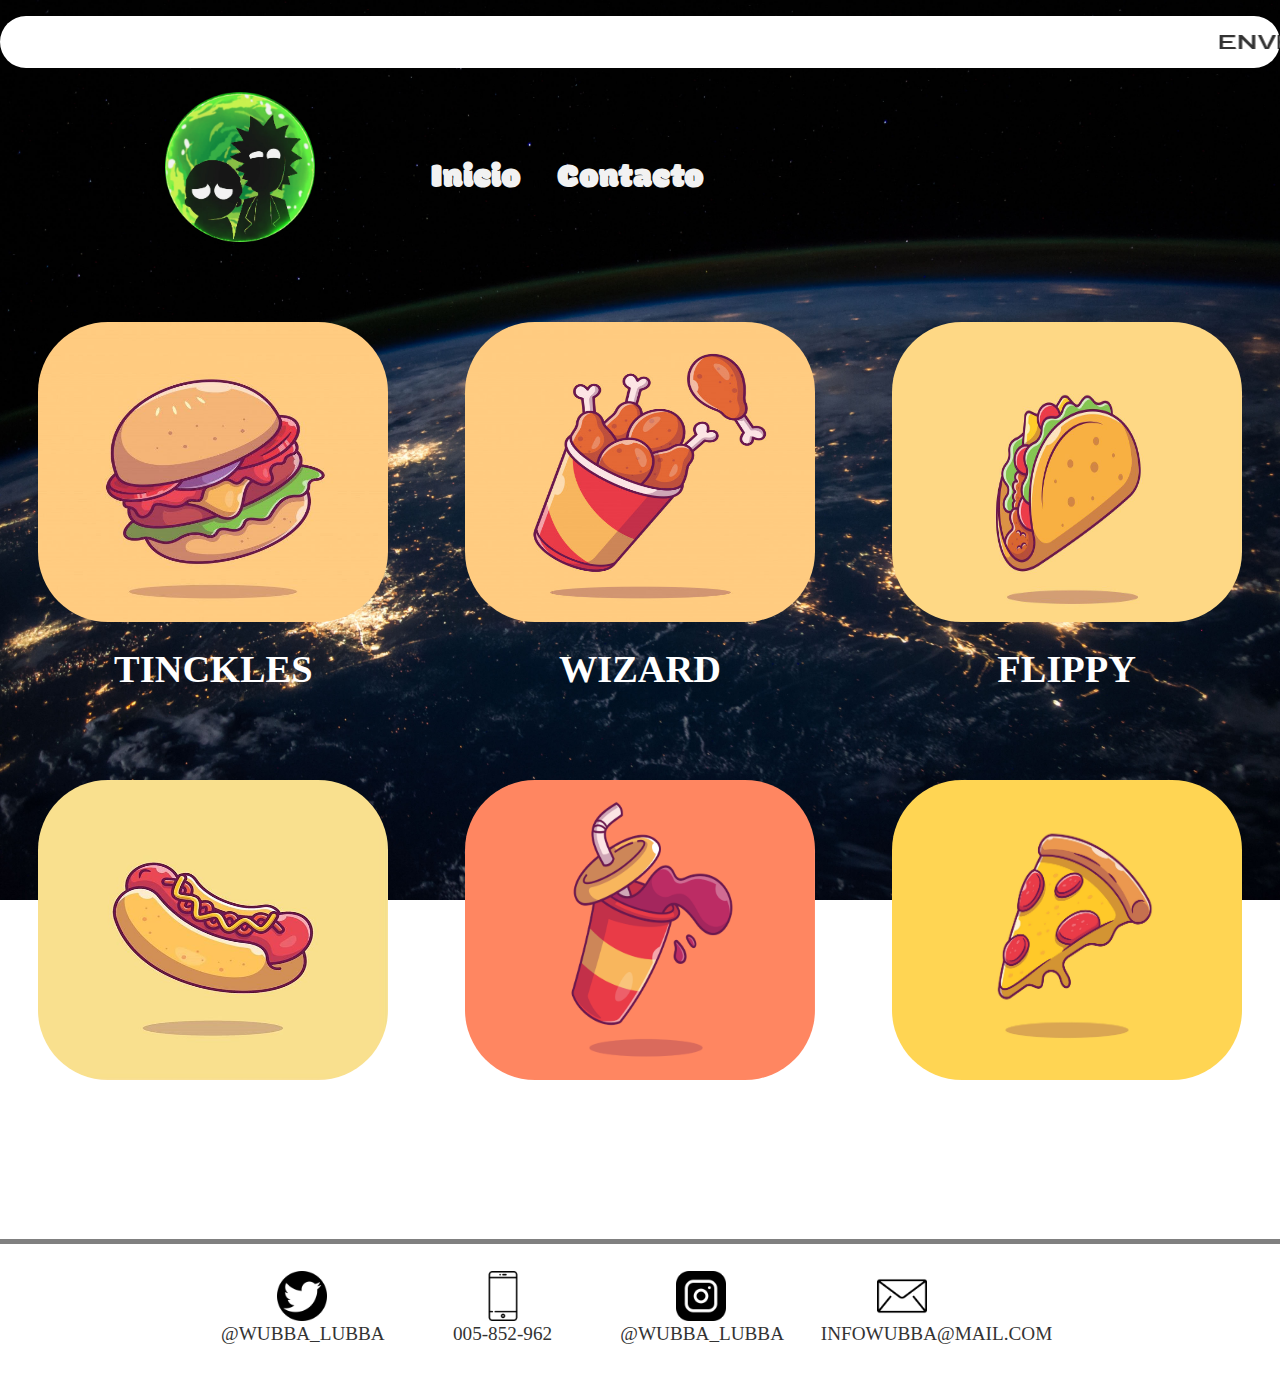
<file: index.html>
<!DOCTYPE html>
<html>
    <head>
        <meta charset="utf-8">
        <meta http-equiv="X-UA-Compatible" content="IE=edge">
        <title>Index</title>
        <meta name="description" content="">
        <meta name="viewport" content="width=device-width, initial-scale=1">
        <link rel="stylesheet" href="client-side-js/css/menus.css"> 
        <link href="https://fonts.googleapis.com/css2?family=Architects+Daughter&display=swap" rel="stylesheet">
        <link rel="preconnect" href="https://fonts.gstatic.com">
        <link href="https://fonts.googleapis.com/css2?family=Architects+Daughter&display=swap" rel="stylesheet"> 
        <link rel="preconnect" href="https://fonts.gstatic.com">
        <link href="https://fonts.googleapis.com/css2?family=Modak&display=swap" rel="stylesheet">
        <link rel="preconnect" href="https://fonts.gstatic.com">
        <link href="https://fonts.googleapis.com/css2?family=Goldman:wght@700&display=swap" rel="stylesheet">
        <link rel="preconnect" href="https://fonts.gstatic.com">
        <link href="https://fonts.googleapis.com/css2?family=Lobster&display=swap" rel="stylesheet">
        <link rel="icon" type="image/ico" href="client-side-js/img/favicon.ico">
    </head>
    <body>    
        <marquee>ENVIO GRATUITO A TODAS LAS DIMENSIONES POR PEDIDOS SUPERIORES A 50$</marquee>
        <header class="header">
            <div class="container logo-nav-container">
                <a class="logo" href="/WebScraping/index.html">
                    <img src="client-side-js/img/LOGOCIRCULO.png" alt="Logo Página Web"></img>
                    <nav class="navigation">
                        <ul>
                            <li><a href="/index.html">Inicio</a></li>
                            <li><a href="/client-side-js/contacto.html">Contacto</a></li>
                        </ul>       
                    </nav>
                </a>
            </div>
        </header>
        <main class="main">
            <div class="imagenes">
                <div>
                    <a href="/client-side-js/Tinkles.html"><img class="wh" src="client-side-js/img/comida1.jpg"  width="350" height="300"></img></a>
                    <h1>TINCKLES</h1>
                </div>
                <div>
                    <a href="/client-side-js/Wizard.html"><img class="wh" src="client-side-js/img/comida5.jpg"  width="350" height="300"></img></a>
                    <h1>WIZARD</h1>
                </div>
                <div>
                    <a href="/client-side-js/Flippy.html"><img class="wh" src="client-side-js/img/comida3.jpg"  width="350" height="300"></img></a>
                    <h1>FLIPPY</h1>
                </div>
            </div>
            <div class="imagenes">
                <div>
                    <a href="/client-side-js/Zigeriano.html"><img class="wh" src="client-side-js/img/comida2.png" width="350" height="300"></img></a>
                    <h1>ZIGERIANO</h1>
                </div>
                <div>
                    <a href="/client-side-js/Nebulon.html"><img class="wh" src="client-side-js/img/comida6.png" width="350" height="300"></img></a>
                    <h1>NEBULON</h1>
                </div>
                <div>
                    <a href="/client-side-js/Cyborg.html"><img class="wh" src="client-side-js/img/comida4.jpg" width="350" height="300"></img></a>
                    <h1>CYBORG</h1>
                </div>
            </div>    
        </main>

        <footer class="footer">
            <div class="container">
                <ul>
                    <li><img src="client-side-js/img/logotipo-social-de-twitter.png">@WUBBA_LUBBA</li>
                    <li><img src="client-side-js/img/telefono-movil.png">005-852-962</li>
                    <li><img src="client-side-js/img/instagram.png">@WUBBA_LUBBA</li>
                    <li><img src="client-side-js/img/mail.png">INFOWUBBA@MAIL.COM</li>
                </ul>

            </div>
        </footer>
        <script src="" async defer></script>
    </body>
</html>
</file>
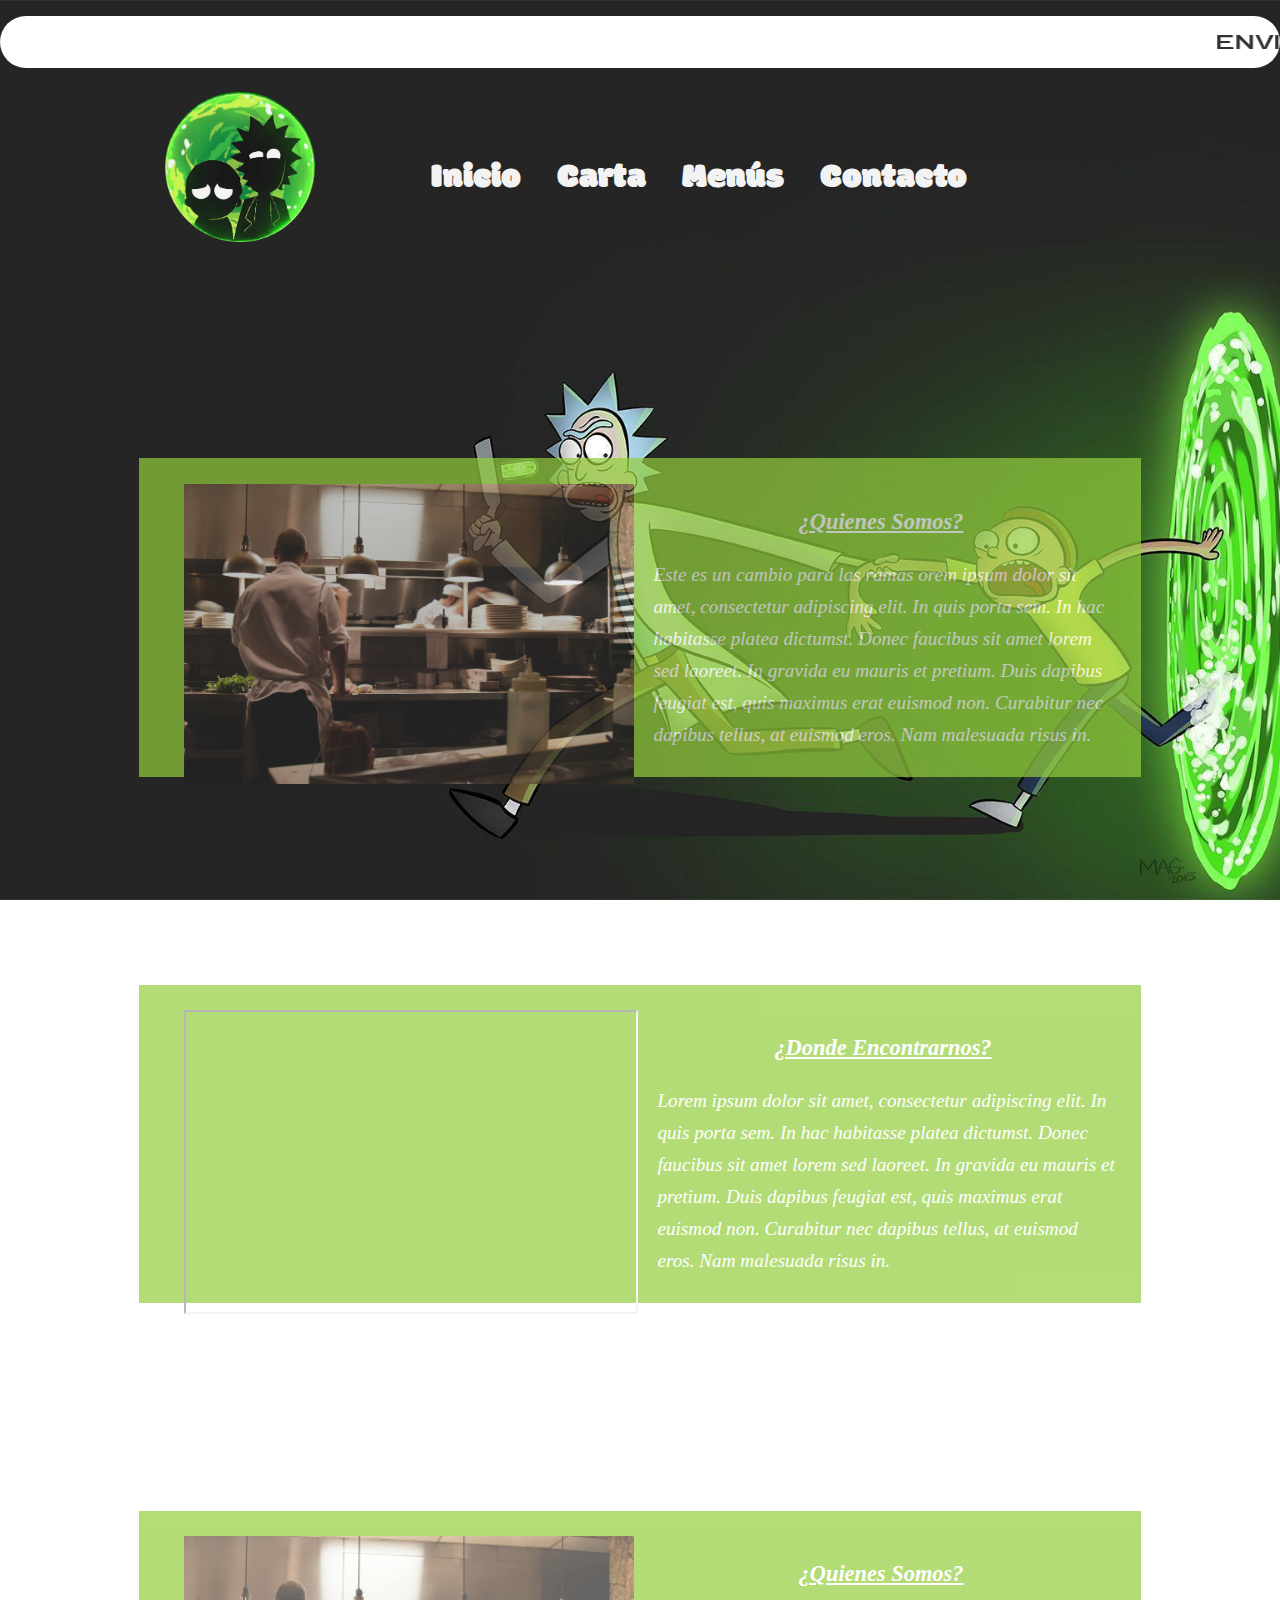
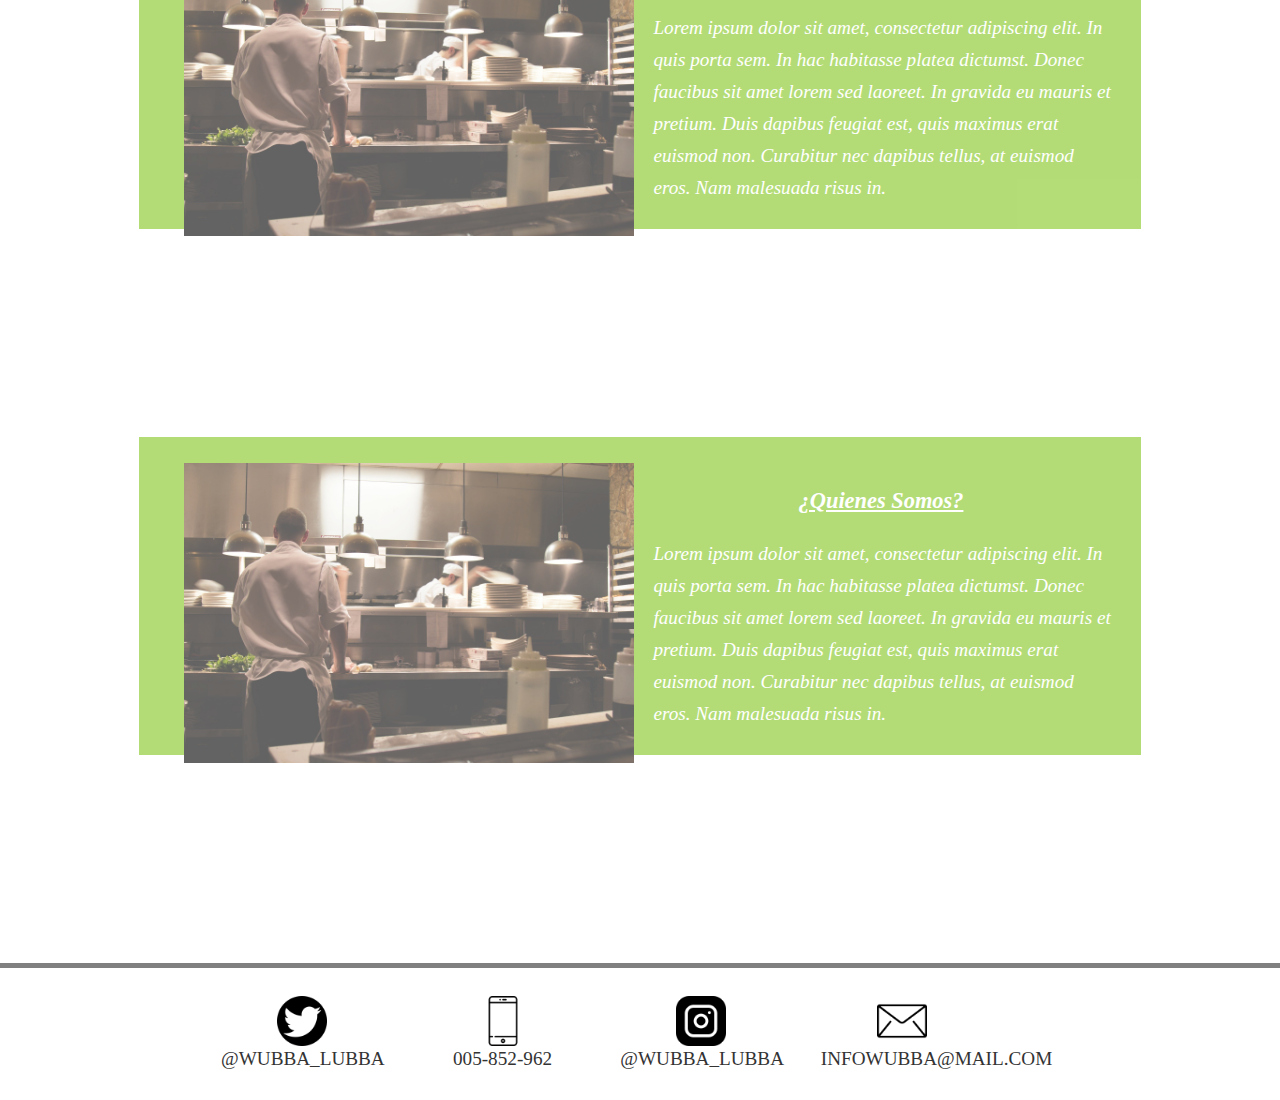
<file: client-side-js/index.html>
<!DOCTYPE html>
<html>
    <head>
        <meta charset="utf-8">
        <meta http-equiv="X-UA-Compatible" content="IE=edge">
        <title></title>
        <meta name="description" content="">
        <meta name="viewport" content="width=device-width, initial-scale=1">
        <link rel="stylesheet" href="css/index.css">
        <link rel="preconnect" href="https://fonts.gstatic.com">
    <link href="https://fonts.googleapis.com/css2?family=Architects+Daughter&display=swap" rel="stylesheet">
    <link rel="preconnect" href="https://fonts.gstatic.com">
    <link href="https://fonts.googleapis.com/css2?family=Architects+Daughter&display=swap" rel="stylesheet"> 
    <link rel="preconnect" href="https://fonts.gstatic.com">
    <link href="https://fonts.googleapis.com/css2?family=Modak&display=swap" rel="stylesheet">
    <link rel="preconnect" href="https://fonts.gstatic.com">
    <link href="https://fonts.googleapis.com/css2?family=Goldman:wght@700&display=swap" rel="stylesheet">
    <link rel="preconnect" href="https://fonts.gstatic.com">
    <link href="https://fonts.googleapis.com/css2?family=Lobster&display=swap" rel="stylesheet">
    <link rel="icon" type="image/ico" href="img/favicon.ico">
    </head>
    <body>    
        <marquee>ENVIO GRATUITO A TODAS LAS DIMENSIONES POR PEDIDOS SUPERIORES A 50$</marquee>
        <header class="header">
            <div class="container logo-nav-container">
                <a class="logo" href="">
                    <img src="img/LOGOCIRCULO.png" alt="Logo Página Web">
                    <nav class="navigation">
                        <ul>
                            <li><a href="https://sgonzalezb.github.io/Web_Scraping/index.html">Inicio</a></li>
                            <li><a href="">Carta</a></li>
                            <li><a href="https://sgonzalezb.github.io/Web_Scraping/menus2.html">Menús</a></li>
                            <li><a href="">Contacto</a></li>
                        </ul>       
                    </nav>
                </a>
            </div>
        </header>
        
        <main class="main">
            <div class="container">
                <img src="img/cocina_1.jpg">
                <h1>¿Quienes Somos?</h1>
                <p>Este es un cambio para las ramas orem ipsum dolor sit amet, consectetur adipiscing elit. In quis porta sem. In hac habitasse platea dictumst. Donec faucibus sit amet lorem sed laoreet. In gravida eu mauris et pretium. Duis dapibus feugiat est, quis maximus erat euismod non. Curabitur nec dapibus tellus, at euismod eros. Nam malesuada risus in.  </p>  
            </div>
            
            <div class="container">
                <iframe src="https://www.google.com/maps/embed?pb=!1m18!1m12!1m3!1d668.6193266368896!2d3.3337432693433033!3d39.54591481900897!2m3!1f0!2f0!3f0!3m2!1i1024!2i768!4f13.1!3m3!1m2!1s0x129646cbde59e949%3A0x8d6a712572a6d3fd!2sForn%20De%20Can%20MONSERRAT!5e0!3m2!1sca!2ses!4v1605657448408!5m2!1sca!2ses" ></iframe>
                <h1 style="text-align: center;">¿Donde Encontrarnos?</h1>
                <p>Lorem ipsum dolor sit amet, consectetur adipiscing elit. In quis porta sem. In hac habitasse platea dictumst. Donec faucibus sit amet lorem sed laoreet. In gravida eu mauris et pretium. Duis dapibus feugiat est, quis maximus erat euismod non. Curabitur nec dapibus tellus, at euismod eros. Nam malesuada risus in.  </p>  
            </div>


            <div class="container">
                <img src="img/cocina_1.jpg" >
                <h1>¿Quienes Somos?</h1>
                <p>Lorem ipsum dolor sit amet, consectetur adipiscing elit. In quis porta sem. In hac habitasse platea dictumst. Donec faucibus sit amet lorem sed laoreet. In gravida eu mauris et pretium. Duis dapibus feugiat est, quis maximus erat euismod non. Curabitur nec dapibus tellus, at euismod eros. Nam malesuada risus in.  </p>  
            </div>


            <div class="container">
                <img src="img/cocina_1.jpg">
                <h1>¿Quienes Somos?</h1>
                <p>Lorem ipsum dolor sit amet, consectetur adipiscing elit. In quis porta sem. In hac habitasse platea dictumst. Donec faucibus sit amet lorem sed laoreet. In gravida eu mauris et pretium. Duis dapibus feugiat est, quis maximus erat euismod non. Curabitur nec dapibus tellus, at euismod eros. Nam malesuada risus in.  </p>  
            </div>
        </main>

        <footer class="footer">
            <div class="container">
                <ul>
                    <li><img src="img/logotipo-social-de-twitter.png">@WUBBA_LUBBA</li>
                    <li><img src="img/telefono-movil.png">005-852-962</li>
                    <li><img src="img/instagram.png">@WUBBA_LUBBA</li>
                    <li><img src="img/mail.png">INFOWUBBA@MAIL.COM</li>
                </ul>
            </div>
        </footer>
        <script src="" async defer></script>
    </body>
</html>
</file>
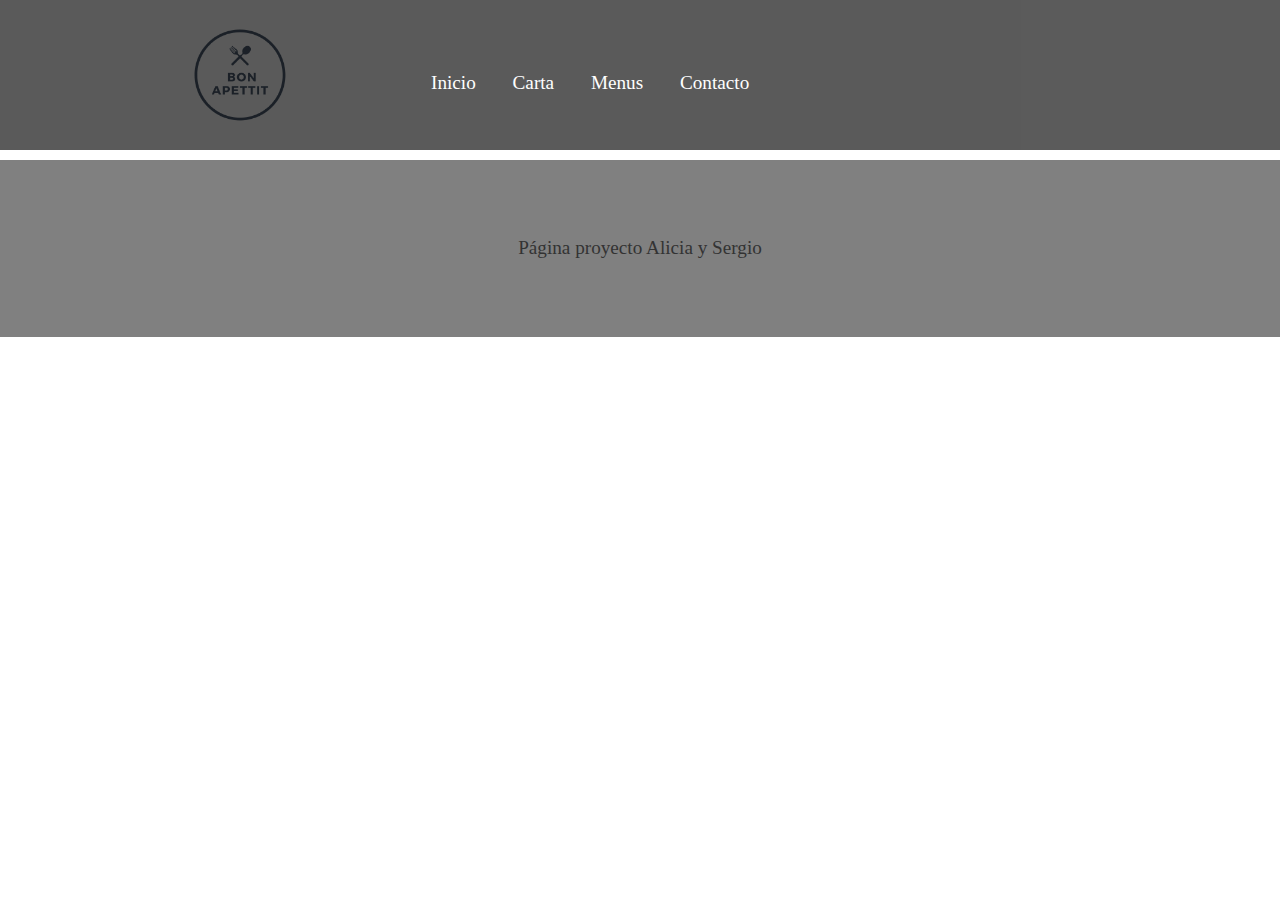
<file: español.html>
<!DOCTYPE <!DOCTYPE html>
<html>
    <head>
        <meta charset="utf-8">
        <meta http-equiv="X-UA-Compatible" content="IE=edge">
        <title></title>
        <meta name="description" content="">
        <meta name="viewport" content="width=device-width, initial-scale=1">
        <link rel="stylesheet" href="css/menus.css">
    </head>
    <body>
        <header class="header">
            <div class="container logo-nav-container">
                <a class="logo" href="">
                    <img src="img/logosinfondo.png" alt="Logo Página Web">
                    <nav class="navigation">
                        <ul>
                            <li><a href="index.html">Inicio</a></li>
                            <li><a href="">Carta</a></li>
                            <li><a href="menus2.html">Menus</a></li>
                            <li><a href="">Contacto</a></li>
                        </ul>       
                    </nav>
                </a>
            </div>
        </header>
    <div class="menus">
    
    <main>









    
    
    
    
    
    </main>
    </div>
        <footer class="footer">
            <div class="container">
                <p>Página proyecto Alicia y Sergio</p>
            </div>
        </footer>
    
            <script src="" async defer></script>
        </body>
    </html>
</file>
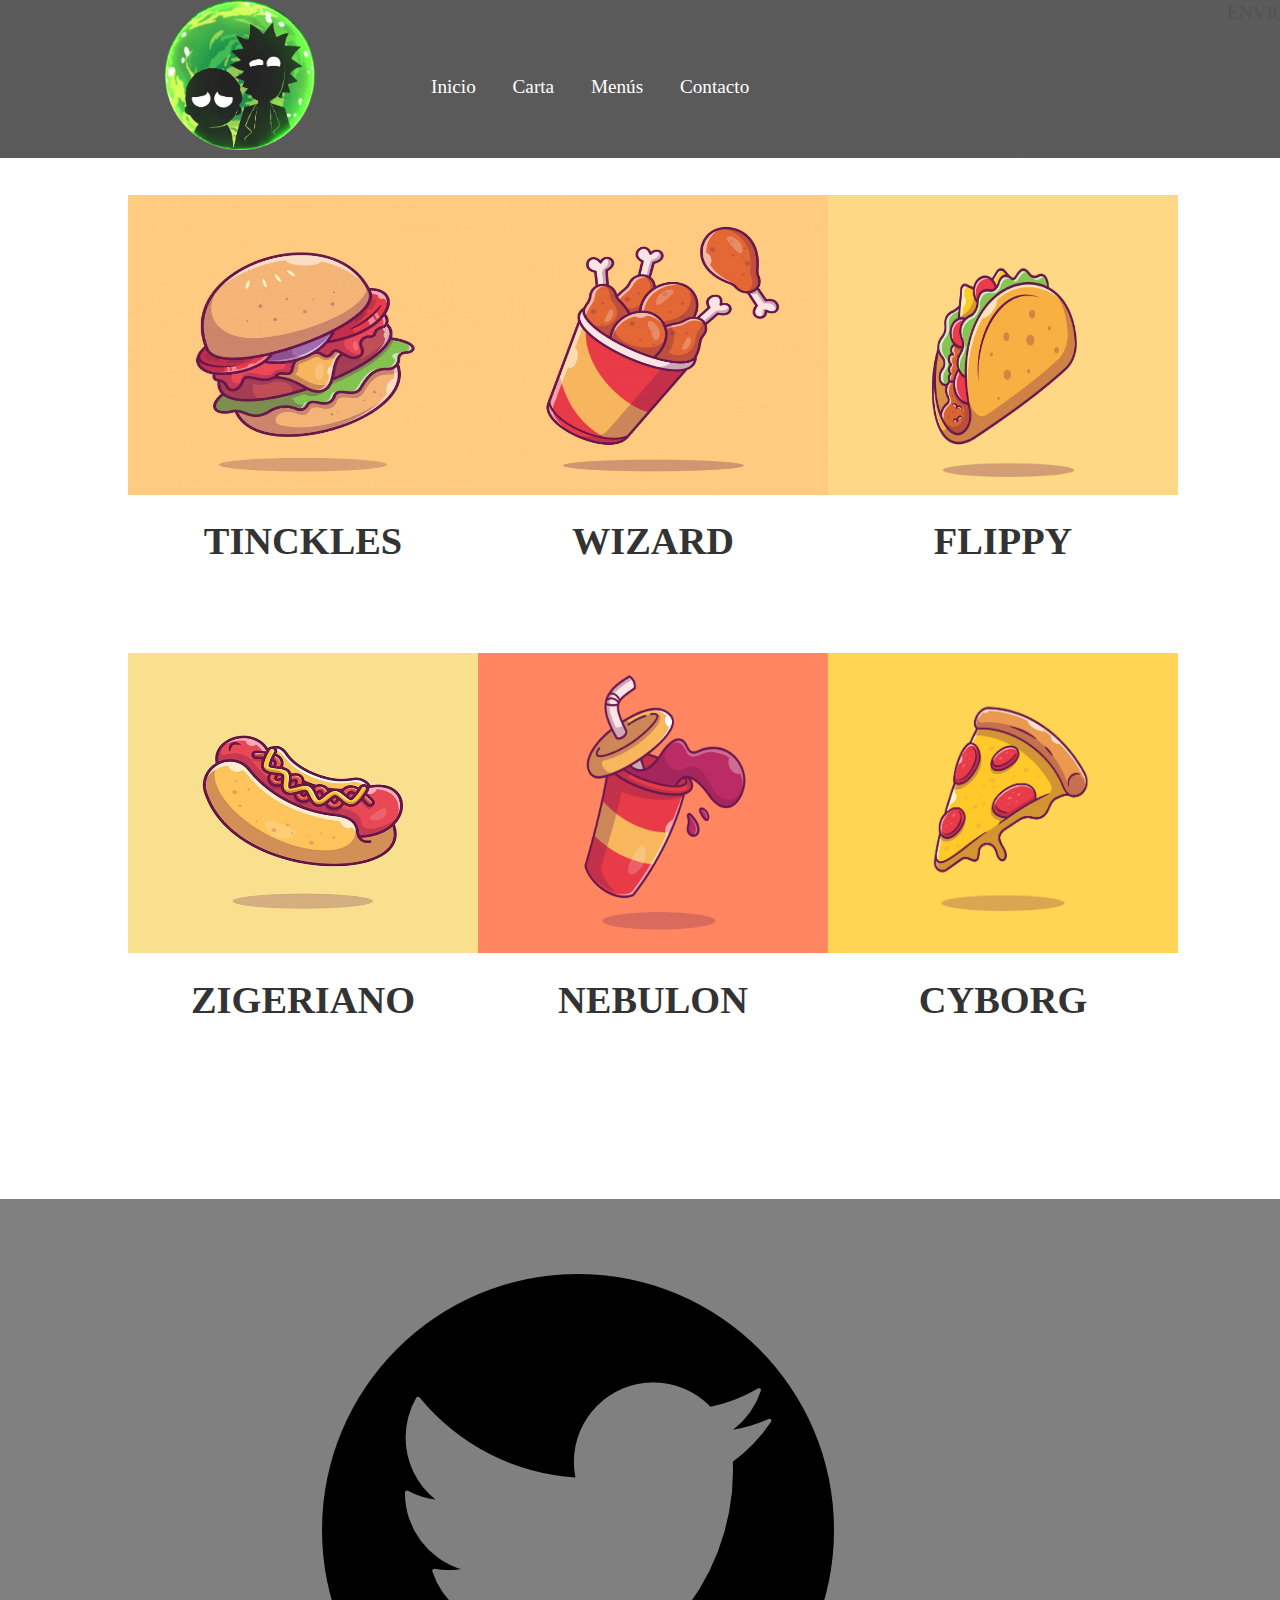
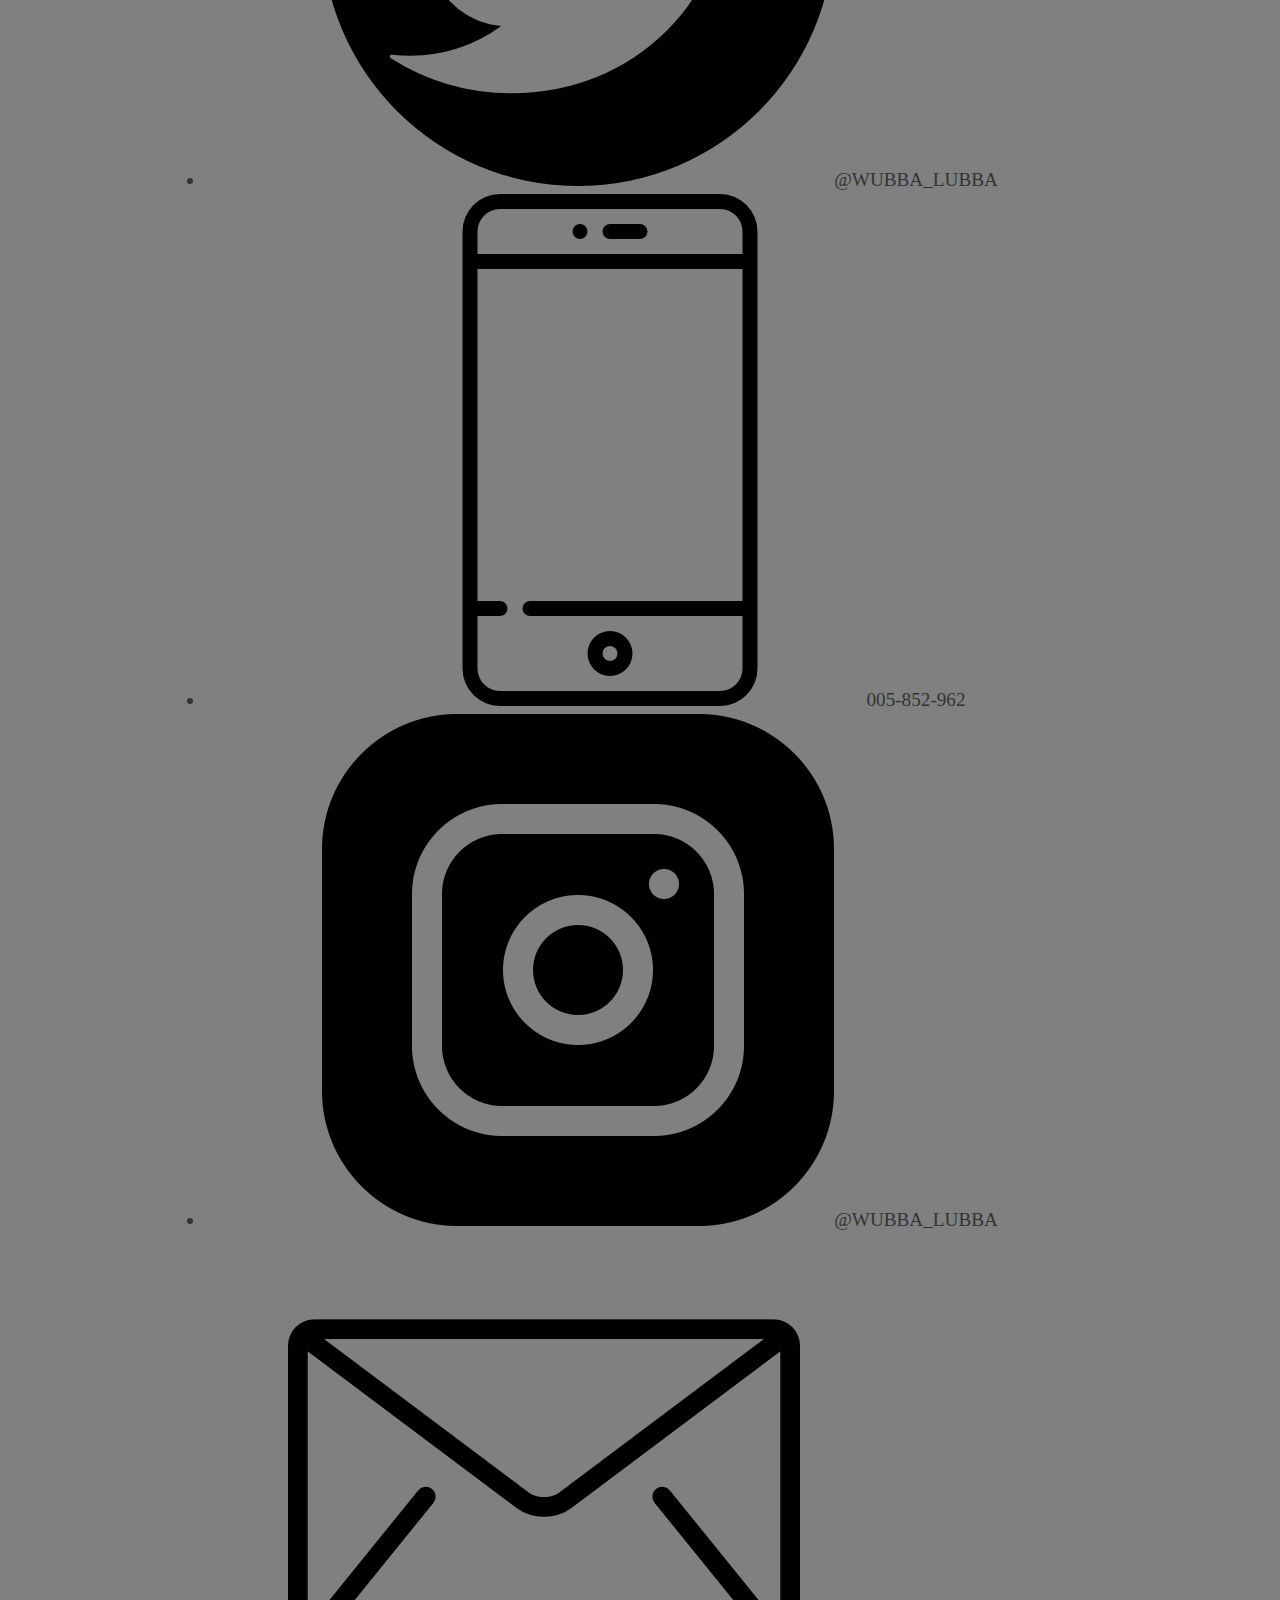
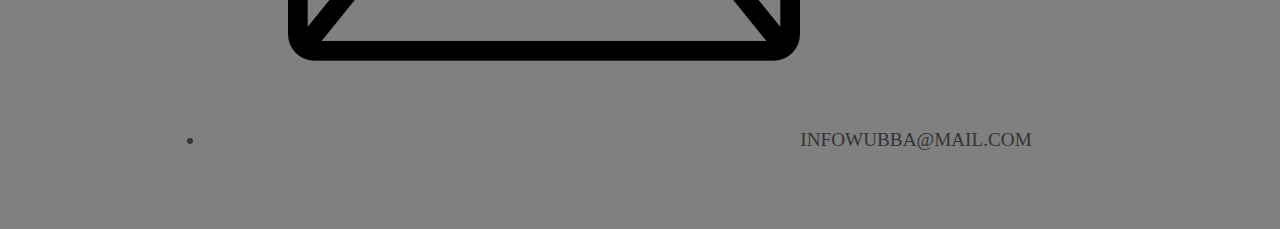
<file: menus2.html>
<!DOCTYPE html>
<html>
    <head>
        <meta charset="utf-8">
        <meta http-equiv="X-UA-Compatible" content="IE=edge">
        <title></title>
        <meta name="description" content="">
        <meta name="viewport" content="width=device-width, initial-scale=1">
        <link rel="stylesheet" href="css/menus.css">
        <link href="https://fonts.googleapis.com/css2?family=Architects+Daughter&display=swap" rel="stylesheet">
        <link rel="preconnect" href="https://fonts.gstatic.com">
        <link href="https://fonts.googleapis.com/css2?family=Architects+Daughter&display=swap" rel="stylesheet"> 
        <link rel="preconnect" href="https://fonts.gstatic.com">
        <link href="https://fonts.googleapis.com/css2?family=Modak&display=swap" rel="stylesheet">
        <link rel="preconnect" href="https://fonts.gstatic.com">
        <link href="https://fonts.googleapis.com/css2?family=Goldman:wght@700&display=swap" rel="stylesheet">
        <link rel="preconnect" href="https://fonts.gstatic.com">
        <link href="https://fonts.googleapis.com/css2?family=Lobster&display=swap" rel="stylesheet">
        <link rel="icon" type="image/ico" href="img/favicon.ico">
    </head>
    <body>    
        <marquee>ENVIO GRATUITO A TODAS LAS DIMENSIONES POR PEDIDOS SUPERIORES A 50$</marquee>
        <header class="header">
            <div class="container logo-nav-container">
                <a class="logo" href="">
                    <img src="img/LOGOCIRCULO.png" alt="Logo Página Web">
                    <nav class="navigation">
                        <ul>
                            <li><a href="https://sgonzalezb.github.io/Web_Scraping/index.html">Inicio</a></li>
                            <li><a href="">Carta</a></li>
                            <li><a href="https://sgonzalezb.github.io/Web_Scraping/menus2.html">Menús</a></li>
                            <li><a href="">Contacto</a></li>
                        </ul>       
                    </nav>
                </a>
            </div>
        </header>
        <main class="main">
            <div class="imagenes">
                <div>
                    <a href="https://sgonzalezb.github.io/Web_Scraping/Tinkles.html"><img class="wh" src="img/comida1.jpg"  width="350" height="300"></img></a>
                    <h1>TINCKLES</h1>
                </div>
                <div>
                    <a href="https://sgonzalezb.github.io/Web_Scraping/Wizard.html"><img class="wh" src="img/comida5.jpg"  width="350" height="300"></img></a>
                    <h1>WIZARD</h1>
                </div>
                <div>
                    <a href="https://sgonzalezb.github.io/Web_Scraping/Flippy.html"><img class="wh" src="img/comida3.jpg"  width="350" height="300"></img></a>
                    <h1>FLIPPY</h1>
                </div>
            </div>
            <div class="imagenes">
                <div>
                    <a href="https://sgonzalezb.github.io/Web_Scraping/Zigeriano.html"><img class="wh" src="img/comida2.png" width="350" height="300"></img></a>
                    <h1>ZIGERIANO</h1>
                </div>
                <div>
                    <a href="https://sgonzalezb.github.io/Web_Scraping/Nebulon.html"><img class="wh" src="img/comida6.png" width="350" height="300"></img></a>
                    <h1>NEBULON</h1>
                </div>
                <div>
                    <a href="https://sgonzalezb.github.io/Web_Scraping/Cyborg.html"><img class="wh" src="img/comida4.jpg" width="350" height="300"></img></a>
                    <h1>CYBORG</h1>
                </div>
            </div>    
        </main>

        <footer class="footer">
            <div class="container">
                <ul>
                    <li><img src="img/logotipo-social-de-twitter.png">@WUBBA_LUBBA</li>
                    <li><img src="img/telefono-movil.png">005-852-962</li>
                    <li><img src="img/instagram.png">@WUBBA_LUBBA</li>
                    <li><img src="img/mail.png">INFOWUBBA@MAIL.COM</li>
                </ul>

            </div>
        </footer>
        <script src="" async defer></script>
    </body>
</html>
</file>
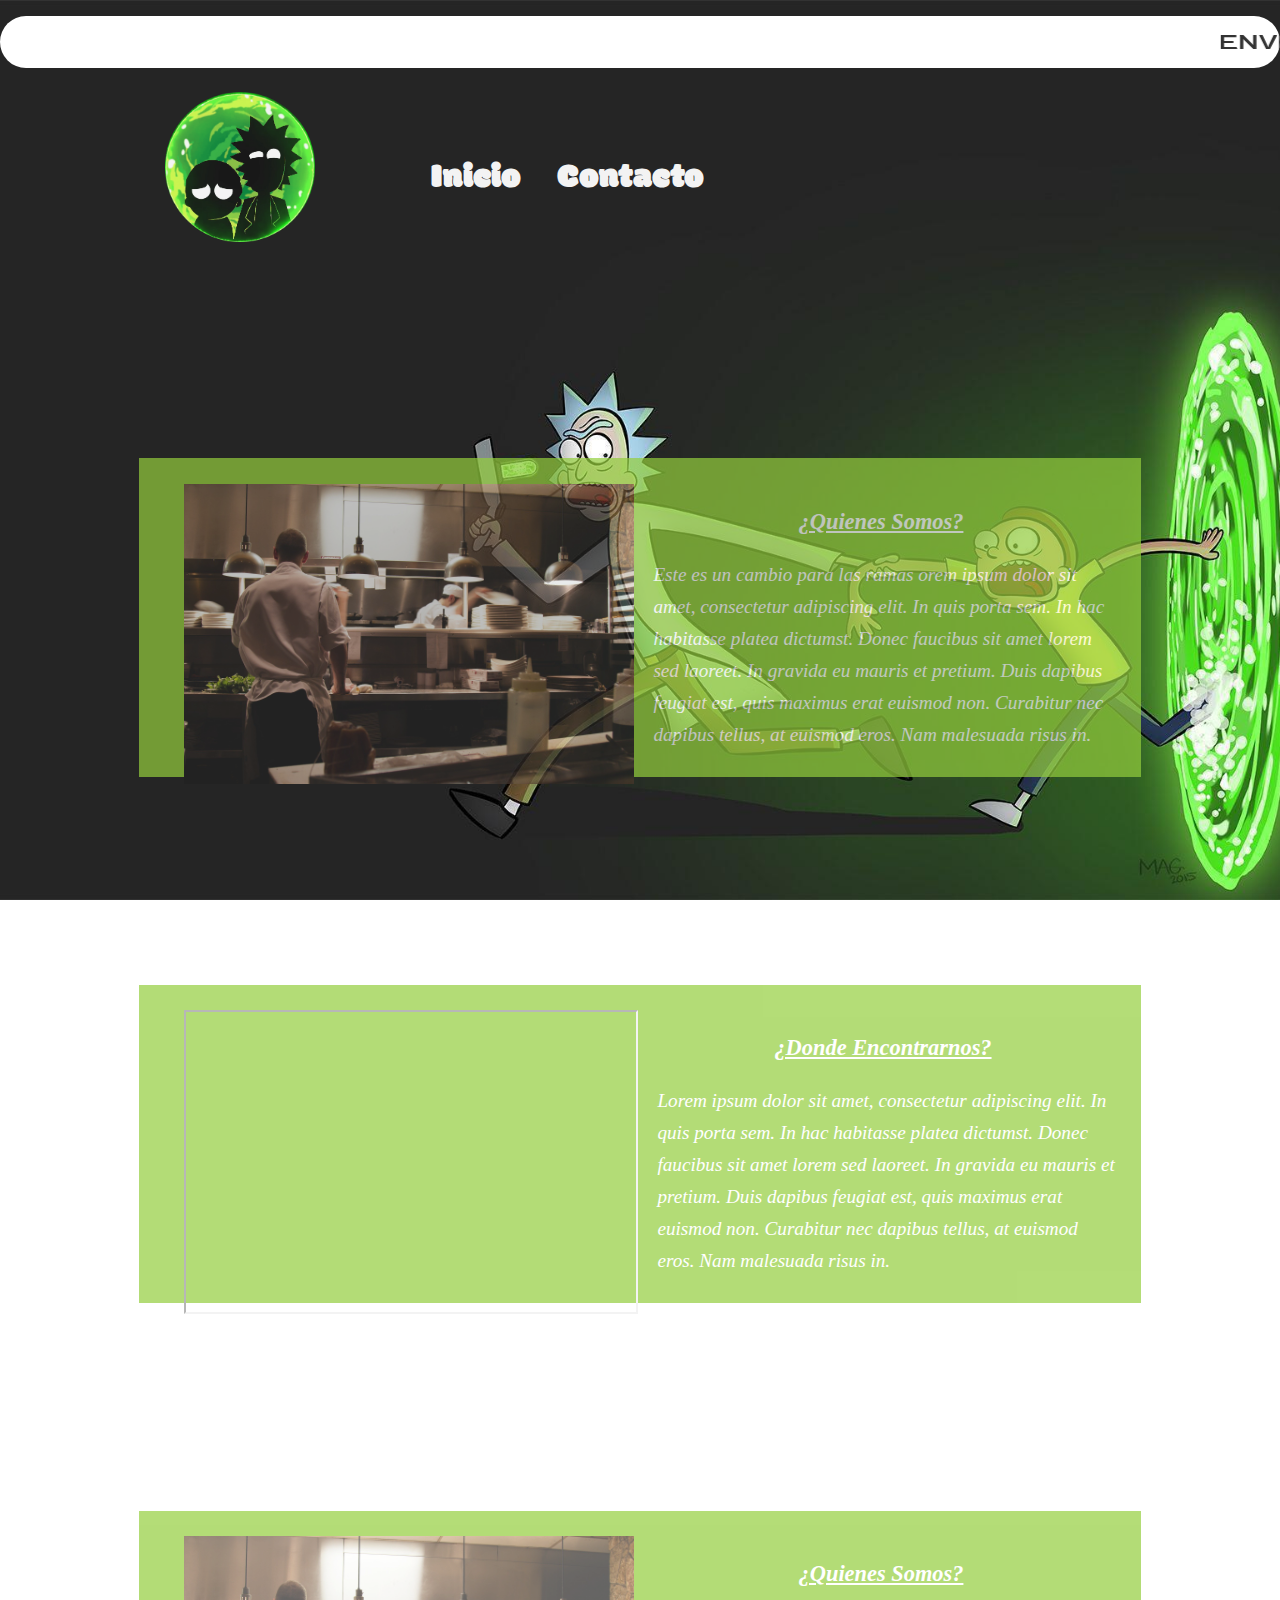
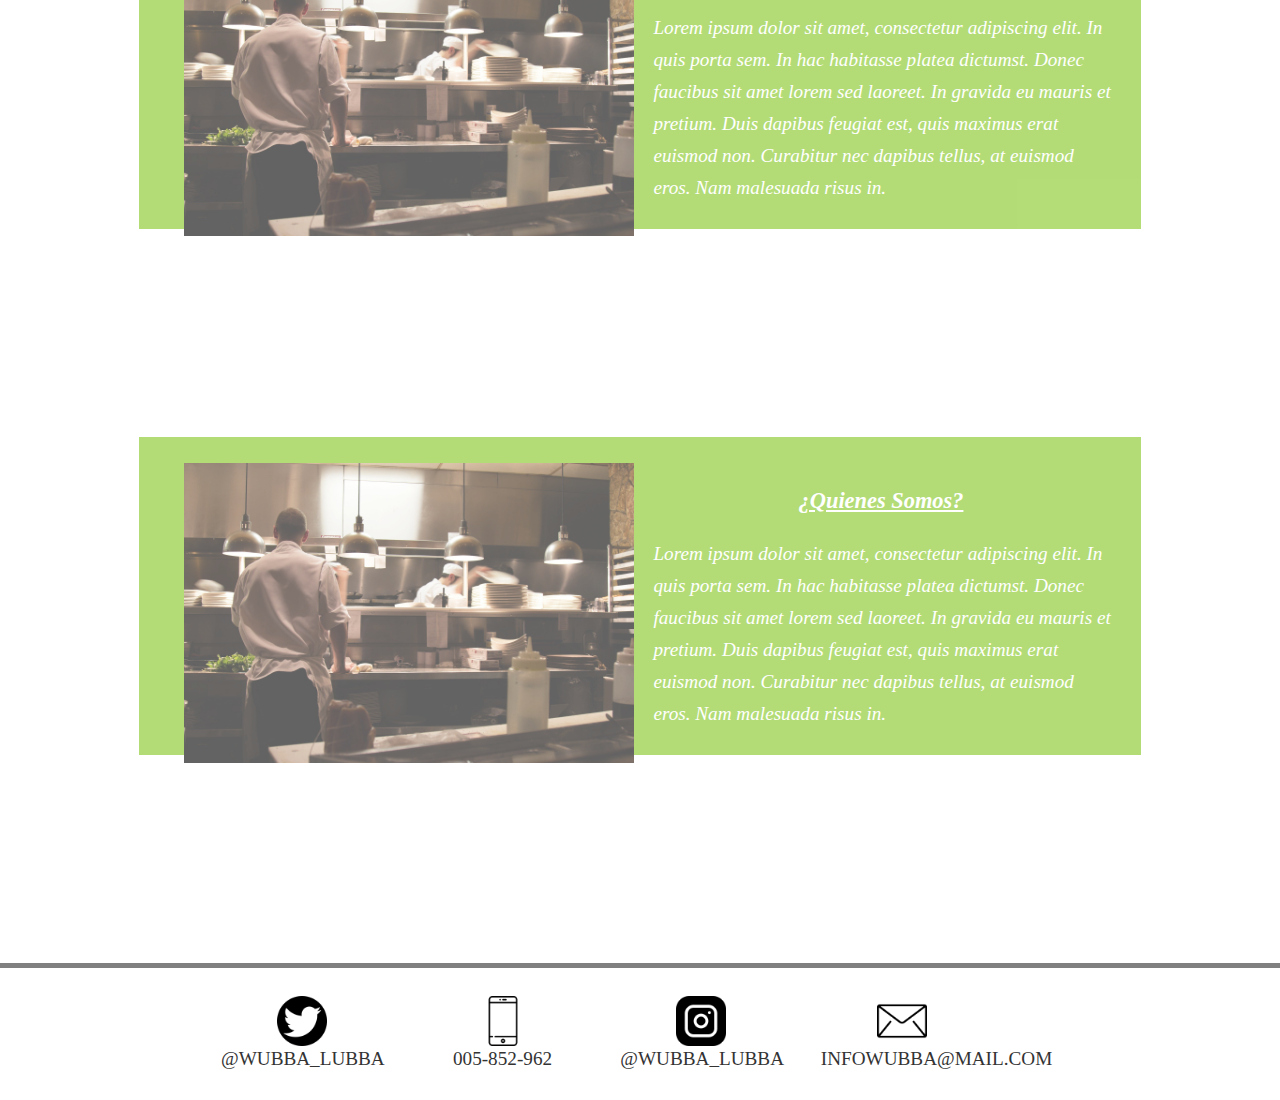
<file: client-side-js/contacto.html>
<!DOCTYPE html>
<html>
    <head>
        <meta charset="utf-8">
        <meta http-equiv="X-UA-Compatible" content="IE=edge">
        <title>Contacto</title>
        <meta name="description" content="">
        <meta name="viewport" content="width=device-width, initial-scale=1">
        <link rel="stylesheet" href="css/index.css">
        <link rel="preconnect" href="https://fonts.gstatic.com">
    <link href="https://fonts.googleapis.com/css2?family=Architects+Daughter&display=swap" rel="stylesheet">
    <link rel="preconnect" href="https://fonts.gstatic.com">
    <link href="https://fonts.googleapis.com/css2?family=Architects+Daughter&display=swap" rel="stylesheet"> 
    <link rel="preconnect" href="https://fonts.gstatic.com">
    <link href="https://fonts.googleapis.com/css2?family=Modak&display=swap" rel="stylesheet">
    <link rel="preconnect" href="https://fonts.gstatic.com">
    <link href="https://fonts.googleapis.com/css2?family=Goldman:wght@700&display=swap" rel="stylesheet">
    <link rel="preconnect" href="https://fonts.gstatic.com">
    <link href="https://fonts.googleapis.com/css2?family=Lobster&display=swap" rel="stylesheet">
    <link rel="icon" type="image/ico" href="img/favicon.ico">
    </head>
    <body>    
        <marquee>ENVIO GRATUITO A TODAS LAS DIMENSIONES POR PEDIDOS SUPERIORES A 50$</marquee>
        <header class="header">
            <div class="container logo-nav-container">
                <a class="logo" href="">
                    <img src="img/LOGOCIRCULO.png" alt="Logo Página Web"></img>
                    <nav class="navigation">
                        <ul>
                            <li><a href="/index.html">Inicio</a></li>
                            <li><a href="/client-side-js/contacto.html">Contacto</a></li>
                        </ul>       
                    </nav>
                </a>
            </div>
        </header>
        
        <main class="main">
            <div class="container">
                <img src="img/cocina_1.jpg">
                <h1>¿Quienes Somos?</h1>
                <p>Este es un cambio para las ramas orem ipsum dolor sit amet, consectetur adipiscing elit. In quis porta sem. In hac habitasse platea dictumst. Donec faucibus sit amet lorem sed laoreet. In gravida eu mauris et pretium. Duis dapibus feugiat est, quis maximus erat euismod non. Curabitur nec dapibus tellus, at euismod eros. Nam malesuada risus in.  </p>  
            </div>
            
            <div class="container">
                <iframe src="https://www.google.com/maps/embed?pb=!1m18!1m12!1m3!1d668.6193266368896!2d3.3337432693433033!3d39.54591481900897!2m3!1f0!2f0!3f0!3m2!1i1024!2i768!4f13.1!3m3!1m2!1s0x129646cbde59e949%3A0x8d6a712572a6d3fd!2sForn%20De%20Can%20MONSERRAT!5e0!3m2!1sca!2ses!4v1605657448408!5m2!1sca!2ses" ></iframe>
                <h1 style="text-align: center;">¿Donde Encontrarnos?</h1>
                <p>Lorem ipsum dolor sit amet, consectetur adipiscing elit. In quis porta sem. In hac habitasse platea dictumst. Donec faucibus sit amet lorem sed laoreet. In gravida eu mauris et pretium. Duis dapibus feugiat est, quis maximus erat euismod non. Curabitur nec dapibus tellus, at euismod eros. Nam malesuada risus in.  </p>  
            </div>


            <div class="container">
                <img src="img/cocina_1.jpg" >
                <h1>¿Quienes Somos?</h1>
                <p>Lorem ipsum dolor sit amet, consectetur adipiscing elit. In quis porta sem. In hac habitasse platea dictumst. Donec faucibus sit amet lorem sed laoreet. In gravida eu mauris et pretium. Duis dapibus feugiat est, quis maximus erat euismod non. Curabitur nec dapibus tellus, at euismod eros. Nam malesuada risus in.  </p>  
            </div>


            <div class="container">
                <img src="img/cocina_1.jpg">
                <h1>¿Quienes Somos?</h1>
                <p>Lorem ipsum dolor sit amet, consectetur adipiscing elit. In quis porta sem. In hac habitasse platea dictumst. Donec faucibus sit amet lorem sed laoreet. In gravida eu mauris et pretium. Duis dapibus feugiat est, quis maximus erat euismod non. Curabitur nec dapibus tellus, at euismod eros. Nam malesuada risus in.  </p>  
            </div>
        </main>

        <footer class="footer">
            <div class="container">
                <ul>
                    <li><img src="img/logotipo-social-de-twitter.png">@WUBBA_LUBBA</li>
                    <li><img src="img/telefono-movil.png">005-852-962</li>
                    <li><img src="img/instagram.png">@WUBBA_LUBBA</li>
                    <li><img src="img/mail.png">INFOWUBBA@MAIL.COM</li>
                </ul>
            </div>
        </footer>
        <script src="" async defer></script>
    </body>
</html>
</file>
<file: client-side-js/css/menus.css>
body{
    position: relative;
    background-image: url(../img/nasa-Q1p7bh3SHj8-unsplash.jpg);
    
    font-family: georgia,times,serif;
    background-size: cover ;
    background-position: center;
    background-attachment: fixed;
    color: #333;
    font-size: 1.2rem;
    line-height: 1.4em;
    margin: 0;
}

marquee{
    font-size: 25px;
    background-color: #FFFFFF;
    padding: 0.8rem;
    font-family: 'Goldman', cursive;
    border-radius: 30px;
    margin: 1rem auto;
}

.container{
    width: 85%;
    max-width: 950px;
    margin: 0 auto;
    
}

.header{
    background-size: cover;
    background-attachment: fixed ;
    opacity: 95%;
    padding: 0rem 0;
    left: 0;
    top:0;
    right: 0;
}

.header a {
    color: white;
    text-decoration: none;
}

.logo-nav-container{
    display: flex;
    align-items: center;
    /*justify-content: space-between; (SI ACTIVAMOS ESTO EL MENU VUELVE AL LADO DERECHO)*/

}

.logo img {
    width: 60%;
    height: 60%;
    max-width: 250px;
    max-height: 250px;
}

.navigation ul {
    margin: 0px ;
    padding: 0;
    list-style: none;
    font-family: "Modak";
}

.navigation ul li {
    display: inline-block;
}

.navigation ul li a {
    font-size:1.2rem;
    display: block;
    padding: 0.5rem 1rem;
    transition: all 0.5s linear;
    border-radius: 5px;
    font-size: 35px;
}

.navigation ul li a:hover{
    background: grey;
}

.main .container img {
    width: 75% ;
    max-width: 450px;
    float:left    ;
    margin: auto 1.2rem;
     
}

.container{
    width: 85%;
    max-width: 950px;
    margin: 0 auto;
    
}
.footer {
    background-color: white;
    padding: 0.5rem 0;
    margin-top: 3rem ;
    border-top: solid grey 5px;
}
.footer ul li:hover {
    text-decoration: underline;
}
.footer ul li {
    display: inline-block;
    text-align: center; 
    margin:auto 1rem
}

footer div ul li img{
    display: flex;
    width: 50px;
    height: 50px;
    margin: auto 3.5rem;
}

/*a partir de aquí MENUS*/

div.imagenes{
    display:flex;
    justify-content:space-around;
    margin:4.5rem auto;
    text-align: center; 
}    

div.imagenes img{
    border-radius: 70px;
    position: relative;
}

/*Esto hace que al ponerte encima de las imagenes se hacen más grandes*/
.main .imagenes img:hover {
    position: relative;
    -webkit-transform: scale(1.1);
    transform: scale(1.1);
    transition: 1s;
    padding: 5%;
    margin:25;
}

.main .imagenes{
    display: flex;

}

h1{
    color: #FFFFFF;
}
</file>
<file: client-side-js/css/index.css>
body{
    background-image: url(../img/940618.jpg);
    background-repeat: no-repeat;
    background-size: cover ;
    background-position: center;
    background-attachment: fixed;
    position: relative;
    font-family: georgia,times,serif;
    color: #333;
    font-size: 1.2rem;
    line-height: 1.4em;
    margin: 0;
}

marquee{
    font-size: 25px;
    background-color: #FFFFFF;
    padding: 0.8rem;
    font-family: 'Goldman', cursive;
    border-radius: 30px;
    margin: 1rem auto;
}

h1{
    line-height: 1.3em;
    font-size: 1.4rem;
}



.container{
    width: 85%;
    max-width: 950px;
    margin: 0 auto;
    
}

.header{
    background-size: cover;
    background-attachment: fixed ;
    opacity: 95%;
    padding: 0rem 0;
    left: 0;
    top:0;
    right: 0;
}

.header a {
    color: white;
    text-decoration: none;
}

.logo-nav-container{
    display: flex;
    align-items: center;
    /*justify-content: space-between; (SI ACTIVAMOS ESTO EL MENU VUELVE AL LADO DERECHO)*/

}

.logo img {
    width: 60%;
    height: 60%;
    max-width: 250px;
    max-height: 250px;
}

.navigation ul {
    margin: 0px ;
    padding: 0;
    list-style: none;
    font-family: "Modak";
}

.navigation ul li {
    display: inline-block;
}

.navigation ul li a {
    font-size:1.2rem;
    display: block;
    padding: 0.5rem 1rem;
    transition: all 0.5s linear;
    border-radius: 5px;
    font-size: 35px;
}

.navigation ul li a:hover{
    background:grey;
}

.main{
    margin-top: 10rem;
}


div.container:hover{
    opacity: 100%;
    transition: 2.5s;
  
}


main div.container{
    text-align: right;
    margin: 13rem auto;
    font-style: italic;
    color: white;
    background: rgb(148, 206, 61);
    padding: 1.6rem;
    opacity: 70%;
    
}



.main .container img {
    width: 75% ;
    max-width: 450px;
    float:left    ;
    margin: auto 1.2rem;
     
}




.main .container img:hover {
    -webkit-transform: scale(1.3);
    transform: scale(1.3);
    transition: 2s;
    padding: 5%;
    margin-right: 2rem;
     
}

.main .container iframe {

    width: 450px;
    height: 300px;
    float: center;
    float: left;
    margin: auto 1.2rem;
}


.main .container p{
    line-height: 2rem;
    text-align: left;
    margin: auto 0;
    justify-content: right;
    

}


.main div h1 {
    padding: 0.5rem 0.4rem;
    text-decoration: underline ;
    text-align: center;



    
}
.footer {
    background-color: white;
    padding: 0.5rem 0;
    margin-top: 3rem ;
    border-top: solid grey 5px;
}
.footer ul li:hover {
    text-decoration: underline;
}
.footer ul li {
    display: inline-block;
    text-align: center; 
    margin:auto 1rem
}

footer div ul li img{
    display: flex;
    width: 50px;
    height: 50px;
    margin: auto 3.5rem;
}
</file>
<file: css/menus.css>
body{
    position: relative;
    background:white;
    font-family: georgia,times,serif;
    color: #333;
    font-size: 1.2rem;
    line-height: 1.4em;
    margin: 0;
}

.container{
    width: 85%;
    max-width: 950px;
    margin: 0 auto;
    
}

.header{
    position: fixed;
    background: rgb(82, 82, 82);
    opacity: 95%;
    padding: 0rem 0;
    left: 0;
    top:0;
    right: 0;
    
}

.header a {
    color: white;
    text-decoration: none;
}

.logo-nav-container{
    display: flex;
    align-items: center;
    /*justify-content: space-between; (SI ACTIVAMOS ESTO EL MENU VUELVE AL LADO DERECHO)*/

}

.logo img {
    width: 60%;
    height: 60%;
    max-width: 250px;
    max-height: 250px;
}

.navigation ul {
    margin: 0px ;
    padding: 0;
    list-style: none;
}

.navigation ul li {
    display: inline-block;
}

.navigation ul li a {
    font-size:1.2rem;
    display: block;
    padding: 0.5rem 1rem;
    transition: all 0.5s linear;
    border-radius: 5px;
    
}

.navigation ul li a:hover{
    background: grey;
}

main{
    display: block;
    margin: 10rem 8rem;
    text-align: center;
}


main div.imagenes{
   text-align: center;
    
}



.main .container img {
    width: 75% ;
    max-width: 450px;
    float:left    ;
    margin: auto 1.2rem;
     
}


    
}



.container{
    width: 85%;
    max-width: 950px;
    margin: 0 auto;
    
}

footer {
    background: #808080;
    padding: 3.5rem 0;
    margin-top: 6rem ;
    text-align: center;
}


/*a partir de aquí MENUS*/

div.imagenes{
    display:flex;
    justify-content:space-between;
    margin:4.5rem auto;
    
}    


/*Esto hace que al ponerte encima de las imagenes se hacen más grandes*/
.main .imagenes img:hover {
    position: relative;
    -webkit-transform: scale(1.1);
    transform: scale(1.1);
    transition: 1s;
    padding: 5%;
    margin:25;    
}

/*para las paginas donde van los menus*/
</file>
